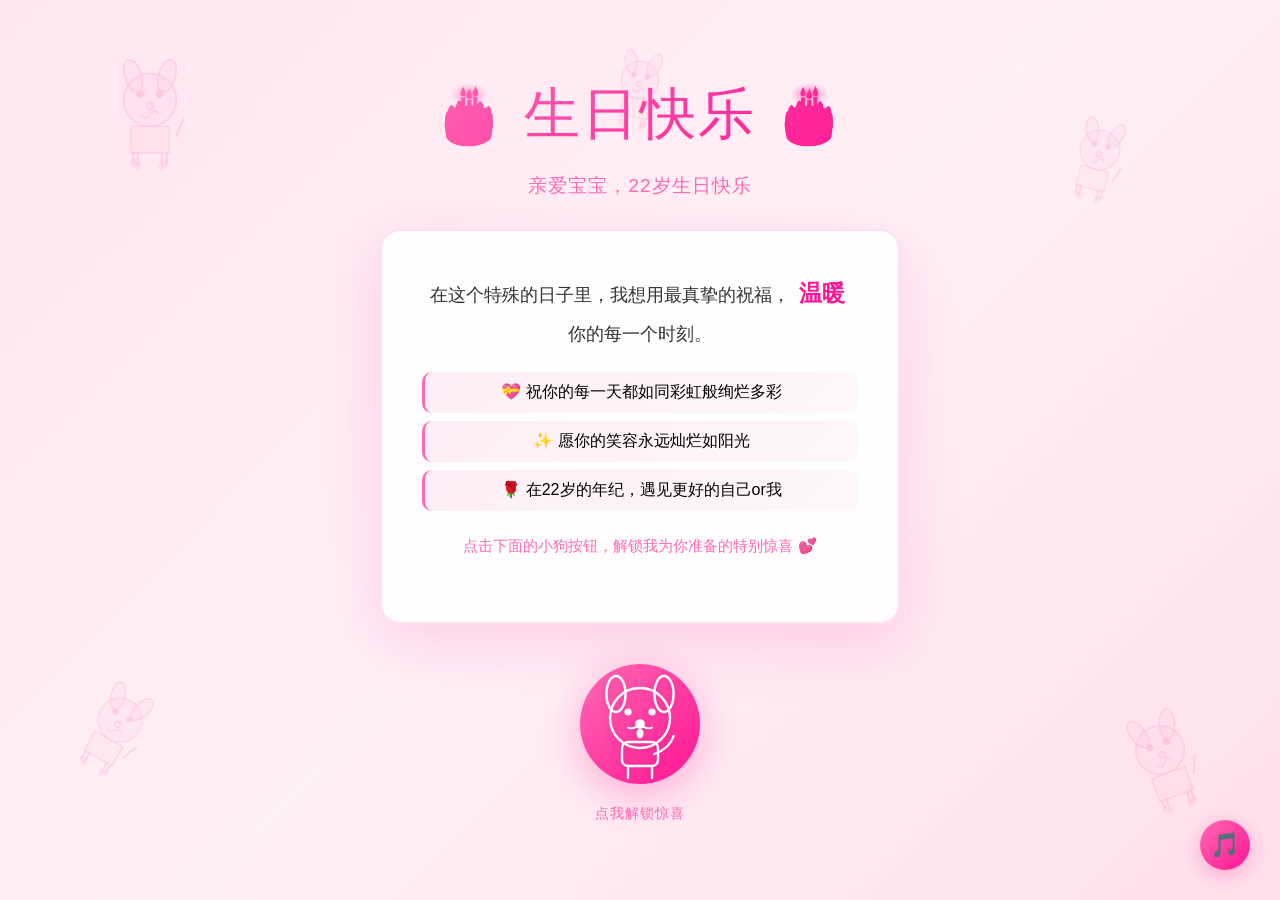
<file: index.html>
<!DOCTYPE html>
<html lang="zh-CN">
<head>
    <meta charset="UTF-8">
    <meta name="viewport" content="width=device-width, initial-scale=1.0">
    <title>小鱼宝宝生日快乐</title>
    <style>
        * {
            margin: 0;
            padding: 0;
            box-sizing: border-box;
        }

        body {
            font-family: 'Segoe UI', Tahoma, Geneva, Verdana, sans-serif;
            min-height: 100vh;
            display: flex;
            align-items: center;
            justify-content: center;
            overflow: hidden;
            background: linear-gradient(135deg, #ffe6f0 0%, #fff0f6 50%, #ffe0eb 100%);
            position: relative;
        }

        /* 背景遮罩层 */
        body::before {
            content: '';
            position: fixed;
            top: 0;
            left: 0;
            width: 100%;
            height: 100%;
            background: transparent;
            z-index: 1;
            pointer-events: none;
        }

        /* 背景线条小狗 */
        canvas {
            position: fixed;
            top: 0;
            left: 0;
            width: 100%;
            height: 100%;
            opacity: 0.3;
            z-index: 2;
            pointer-events: none;
        }

        .container {
            position: relative;
            z-index: 10;
            text-align: center;
            padding: 40px;
            max-width: 600px;
            animation: fadeIn 1s ease-in;
        }

        @keyframes fadeIn {
            from {
                opacity: 0;
                transform: translateY(20px);
            }
            to {
                opacity: 1;
                transform: translateY(0);
            }
        }

        .title {
            font-size: 3.5em;
            font-weight: 300;
            letter-spacing: 2px;
            margin-bottom: 20px;
            background: linear-gradient(135deg, #ff69b4, #ff1493);
            -webkit-background-clip: text;
            -webkit-text-fill-color: transparent;
            background-clip: text;
            color: #ff1493;
        }

        .age {
            font-size: 1.2em;
            color: #ff69b4;
            margin-bottom: 30px;
            font-weight: 300;
            letter-spacing: 1px;
        }

        .wishes-container {
            background: rgba(255, 255, 255, 0.9);
            backdrop-filter: blur(10px);
            border-radius: 20px;
            padding: 40px;
            margin-bottom: 40px;
            box-shadow: 0 20px 60px rgba(255, 20, 147, 0.15);
            border: 2px solid rgba(255, 105, 180, 0.2);
            animation: slideUp 1s ease-out 0.3s both;
        }

        @keyframes slideUp {
            from {
                opacity: 0;
                transform: translateY(30px);
            }
            to {
                opacity: 1;
                transform: translateY(0);
            }
        }

        .wishes-text {
            font-size: 1.1em;
            line-height: 2;
            color: #333;
            margin-bottom: 20px;
            font-weight: 300;
        }

        .special-word {
            display: inline-block;
            font-size: 1.3em;
            font-weight: 600;
            color: #ff1493;
            margin: 0 5px;
            animation: pulse 2s ease-in-out infinite;
        }

        @keyframes pulse {
            0%, 100% {
                transform: scale(1);
            }
            50% {
                transform: scale(1.1);
            }
        }

        .wishes-list {
            list-style: none;
            margin: 20px 0;
        }

        .wishes-list li {
            padding: 10px;
            margin: 8px 0;
            background: linear-gradient(135deg, rgba(255, 105, 180, 0.1), rgba(255, 192, 203, 0.1));
            border-radius: 10px;
            border-left: 3px solid #ff69b4;
            animation: slideIn 0.6s ease-out forwards;
        }

        .wishes-list li:nth-child(1) { animation-delay: 0.4s; }
        .wishes-list li:nth-child(2) { animation-delay: 0.5s; }
        .wishes-list li:nth-child(3) { animation-delay: 0.6s; }

        @keyframes slideIn {
            from {
                opacity: 0;
                transform: translateX(-20px);
            }
            to {
                opacity: 1;
                transform: translateX(0);
            }
        }

        .interactive-section {
            margin-top: 40px;
        }

        .gift-button {
            position: relative;
            width: 120px;
            height: 120px;
            background: linear-gradient(135deg, #ff69b4, #ff1493);
            border: none;
            border-radius: 50%;
            cursor: pointer;
            font-size: 0;
            box-shadow: 0 10px 40px rgba(255, 20, 147, 0.3);
            transition: all 0.3s ease;
            margin: 20px auto;
            display: block;
        }

        .gift-button:hover {
            transform: scale(1.1);
            box-shadow: 0 15px 60px rgba(255, 20, 147, 0.4);
        }

        .gift-button:active {
            transform: scale(0.95);
        }

        svg {
            width: 100%;
            height: 100%;
            filter: drop-shadow(0 2px 4px rgba(0, 0, 0, 0.1));
        }

        .button-text {
            display: block;
            margin-top: 15px;
            font-size: 0.9em;
            color: #ff69b4;
            font-weight: 500;
            letter-spacing: 1px;
        }

        .popup {
            position: fixed;
            top: 50%;
            left: 50%;
            transform: translate(-50%, -50%) scale(0);
            background: rgba(255, 255, 255, 0.95);
            backdrop-filter: blur(10px);
            padding: 40px;
            border-radius: 20px;
            box-shadow: 0 20px 60px rgba(255, 20, 147, 0.3);
            z-index: 1000;
            max-width: 400px;
            text-align: center;
            border: 2px solid rgba(255, 105, 180, 0.3);
            animation: popIn 0.5s cubic-bezier(0.68, -0.55, 0.265, 1.55) forwards;
        }

        @keyframes popIn {
            0% {
                transform: translate(-50%, -50%) scale(0) rotateZ(-10deg);
                opacity: 0;
            }
            100% {
                transform: translate(-50%, -50%) scale(1) rotateZ(0);
                opacity: 1;
            }
        }

        .popup h3 {
            font-size: 1.8em;
            color: #ff1493;
            margin-bottom: 15px;
            font-weight: 300;
            letter-spacing: 1px;
        }

        .popup p {
            color: #666;
            line-height: 1.8;
            margin-bottom: 15px;
            font-size: 0.95em;
        }

        .popup-close {
            background: linear-gradient(135deg, #ff69b4, #ff1493);
            color: white;
            border: none;
            padding: 10px 30px;
            border-radius: 20px;
            cursor: pointer;
            font-size: 0.9em;
            font-weight: 500;
            transition: all 0.3s ease;
            margin-top: 15px;
        }

        .popup-close:hover {
            transform: translateY(-2px);
            box-shadow: 0 5px 15px rgba(255, 20, 147, 0.3);
        }

        .confetti {
            position: fixed;
            width: 10px;
            height: 10px;
            background: #ff69b4;
            pointer-events: none;
            z-index: 999;
        }

        .floating-hearts {
            position: fixed;
            font-size: 2em;
            pointer-events: none;
            z-index: 999;
            animation: float 3s ease-in forwards;
        }

        @keyframes float {
            0% {
                transform: translateY(0) translateX(0) scale(1);
                opacity: 1;
            }
            100% {
                transform: translateY(-100px) translateX(50px) scale(0);
                opacity: 0;
            }
        }

        .music-toggle {
            position: fixed;
            bottom: 30px;
            right: 30px;
            width: 50px;
            height: 50px;
            background: linear-gradient(135deg, #ff69b4, #ff1493);
            border: none;
            border-radius: 50%;
            cursor: pointer;
            color: white;
            font-size: 1.5em;
            box-shadow: 0 5px 20px rgba(255, 20, 147, 0.3);
            transition: all 0.3s ease;
            z-index: 100;
        }

        .music-toggle:hover {
            transform: scale(1.1);
        }

        @media (max-width: 768px) {
            .title {
                font-size: 2.5em;
            }
            .wishes-container {
                padding: 30px 20px;
            }
            .gift-button {
                width: 100px;
                height: 100px;
            }
        }
    </style>
</head>
<body>
    <canvas id="bgCanvas"></canvas>

    <div class="container">
        <h1 class="title">🎂 生日快乐 🎂</h1>
        <p class="age">亲爱宝宝，22岁生日快乐</p>

        <div class="wishes-container">
            <div class="wishes-text">
                在这个特殊的日子里，我想用最真挚的祝福，
                <span class="special-word">温暖</span>你的每一个时刻。
            </div>

            <ul class="wishes-list">
                <li>💝 祝你的每一天都如同彩虹般绚烂多彩</li>
                <li>✨ 愿你的笑容永远灿烂如阳光</li>
                <li>🌹 在22岁的年纪，遇见更好的自己or我</li>
            </ul>

            <div class="wishes-text" style="margin-top: 20px; font-size: 0.95em; color: #ff69b4;">
                点击下面的小狗按钮，解锁我为你准备的特别惊喜 💕
            </div>
        </div>

        <div class="interactive-section">
            <button class="gift-button" id="giftBtn" title="点击我看看">
                <svg viewBox="0 0 100 100" xmlns="http://www.w3.org/2000/svg">
                    <!-- 小狗头部 -->
                    <circle cx="50" cy="45" r="25" fill="none" stroke="white" stroke-width="2"/>
                    <!-- 左耳 -->
                    <ellipse cx="30" cy="25" rx="8" ry="15" fill="none" stroke="white" stroke-width="2"/>
                    <!-- 右耳 -->
                    <ellipse cx="70" cy="25" rx="8" ry="15" fill="none" stroke="white" stroke-width="2"/>
                    <!-- 左眼 -->
                    <circle cx="40" cy="40" r="3" fill="white"/>
                    <!-- 右眼 -->
                    <circle cx="60" cy="40" r="3" fill="white"/>
                    <!-- 鼻子 -->
                    <circle cx="50" cy="50" r="4" fill="white"/>
                    <!-- 嘴 -->
                    <path d="M 50 50 Q 45 55 40 53" fill="none" stroke="white" stroke-width="1.5" stroke-linecap="round"/>
                    <path d="M 50 50 Q 55 55 60 53" fill="none" stroke="white" stroke-width="1.5" stroke-linecap="round"/>
                    <!-- 舌头 -->
                    <ellipse cx="50" cy="58" rx="3" ry="4" fill="white"/>
                    <!-- 身体 -->
                    <rect x="35" y="65" width="30" height="20" rx="5" fill="none" stroke="white" stroke-width="2"/>
                    <!-- 左前腿 -->
                    <line x1="40" y1="85" x2="40" y2="95" stroke="white" stroke-width="2" stroke-linecap="round"/>
                    <!-- 右前腿 -->
                    <line x1="60" y1="85" x2="60" y2="95" stroke="white" stroke-width="2" stroke-linecap="round"/>
                    <!-- 尾巴 -->
                    <path d="M 62 75 Q 75 70 78 60" fill="none" stroke="white" stroke-width="2" stroke-linecap="round"/>
                </svg>
            </button>
            <span class="button-text">点我解锁惊喜</span>
        </div>
    </div>

    <!-- 弹出框 -->
    <div class="popup" id="popup" style="display: none;">
        <h3>✨ 特别惊喜 ✨</h3>
        <p>亲爱老婆，在你22岁的生日，我想告诉你：</p>
        <p style="font-size: 1.1em; color: #ff1493; margin: 20px 0;">
            因为有你，平凡的日子也满是欢喜，<br>
            春去秋来，朝朝暮暮，
            我会牵着你的手，一直走到很久很久。
        </p>
        <p>感谢你的出现，让我的世界充满了色彩。<br>
        希望在接下来的每一个日子里，<br>
        我们一起去追寻更多的快乐。</p>
        <button class="popup-close" onclick="closePopup()">关闭</button>
    </div>

    <!-- 音乐控制 -->
    <button class="music-toggle" id="musicToggle" title="点击播放音乐">🎵</button>

    <script>
        // 背景线条小狗绘制
        const canvas = document.getElementById('bgCanvas');
        const ctx = canvas.getContext('2d');

        function resizeCanvas() {
            canvas.width = window.innerWidth;
            canvas.height = window.innerHeight;
            drawBackgroundDogs();
        }

        function drawBackgroundDogs() {
            ctx.clearRect(0, 0, canvas.width, canvas.height);
            
            // 绘制多个不同大小和位置的小狗
            drawDogWithDetails(150, 100, 1.2, 0);
            drawDogWithDetails(canvas.width - 180, 150, 0.9, 15);
            drawDogWithDetails(120, canvas.height - 180, 1, 30);
            drawDogWithDetails(canvas.width - 120, canvas.height - 150, 1.1, -20);
            drawDogWithDetails(canvas.width * 0.5, 80, 0.85, 10);
        }

        function drawDogWithDetails(x, y, scale, rotation) {
            ctx.save();
            ctx.translate(x, y);
            ctx.rotate((rotation * Math.PI) / 180);
            ctx.scale(scale, scale);

            ctx.strokeStyle = 'rgba(255, 105, 180, 0.6)';
            ctx.fillStyle = 'rgba(255, 105, 180, 0.15)';
            ctx.lineWidth = 1.5;
            ctx.lineCap = 'round';
            ctx.lineJoin = 'round';

            // 头部
            ctx.beginPath();
            ctx.arc(0, 0, 22, 0, Math.PI * 2);
            ctx.stroke();
            ctx.fill();

            // 左耳
            ctx.beginPath();
            ctx.ellipse(-14, -20, 7, 14, -0.3, 0, Math.PI * 2);
            ctx.stroke();
            ctx.fill();

            // 右耳
            ctx.beginPath();
            ctx.ellipse(14, -20, 7, 14, 0.3, 0, Math.PI * 2);
            ctx.stroke();
            ctx.fill();

            // 左眼
            ctx.beginPath();
            ctx.arc(-8, -5, 2.5, 0, Math.PI * 2);
            ctx.stroke();
            ctx.fillStyle = 'rgba(255, 105, 180, 0.8)';
            ctx.fill();
            ctx.fillStyle = 'rgba(255, 105, 180, 0.15)';

            // 右眼
            ctx.beginPath();
            ctx.arc(8, -5, 2.5, 0, Math.PI * 2);
            ctx.stroke();
            ctx.fillStyle = 'rgba(255, 105, 180, 0.8)';
            ctx.fill();
            ctx.fillStyle = 'rgba(255, 105, 180, 0.15)';

            // 鼻子
            ctx.strokeStyle = 'rgba(255, 105, 180, 0.6)';
            ctx.beginPath();
            ctx.arc(0, 5, 3, 0, Math.PI * 2);
            ctx.stroke();
            ctx.fill();

            // 嘴巴
            ctx.beginPath();
            ctx.arc(-4, 12, 3, 0.2, Math.PI - 0.2);
            ctx.stroke();
            ctx.beginPath();
            ctx.arc(4, 12, 3, Math.PI + 0.2, Math.PI * 2 - 0.2);
            ctx.stroke();

            // 舌头
            ctx.beginPath();
            ctx.ellipse(0, 18, 2, 3, 0, 0, Math.PI * 2);
            ctx.fillStyle = 'rgba(255, 192, 203, 0.4)';
            ctx.fill();

            // 身体
            ctx.strokeStyle = 'rgba(255, 105, 180, 0.6)';
            ctx.beginPath();
            ctx.rect(-16, 22, 32, 22);
            ctx.stroke();
            ctx.fill();

            // 前腿
            ctx.strokeStyle = 'rgba(255, 105, 180, 0.6)';
            ctx.lineWidth = 2;
            ctx.beginPath();
            ctx.moveTo(-10, 44);
            ctx.lineTo(-10, 54);
            ctx.stroke();
            ctx.beginPath();
            ctx.moveTo(10, 44);
            ctx.lineTo(10, 54);
            ctx.stroke();

            // 后腿
            ctx.beginPath();
            ctx.moveTo(-14, 44);
            ctx.lineTo(-14, 52);
            ctx.stroke();
            ctx.beginPath();
            ctx.moveTo(14, 44);
            ctx.lineTo(14, 52);
            ctx.stroke();

            // 尾巴
            ctx.strokeStyle = 'rgba(255, 105, 180, 0.6)';
            ctx.lineWidth = 2;
            ctx.beginPath();
            ctx.quadraticCurveTo(22, 30, 28, 15);
            ctx.stroke();

            // 爪子
            ctx.fillStyle = 'rgba(255, 105, 180, 0.3)';
            ctx.beginPath();
            ctx.ellipse(-10, 55, 3, 4, 0, 0, Math.PI * 2);
            ctx.fill();
            ctx.beginPath();
            ctx.ellipse(10, 55, 3, 4, 0, 0, Math.PI * 2);
            ctx.fill();
            ctx.beginPath();
            ctx.ellipse(-14, 52, 2.5, 3.5, 0, 0, Math.PI * 2);
            ctx.fill();
            ctx.beginPath();
            ctx.ellipse(14, 52, 2.5, 3.5, 0, 0, Math.PI * 2);
            ctx.fill();

            ctx.restore();
        }

        window.addEventListener('resize', resizeCanvas);
        resizeCanvas();

        // 按钮点击事件
        const giftBtn = document.getElementById('giftBtn');
        const popup = document.getElementById('popup');

        giftBtn.addEventListener('click', function() {
            popup.style.display = 'block';
            createConfetti();
            createFloatingHearts();
            triggerFireworks();
            playMusic();
        });

        function closePopup() {
            popup.style.display = 'none';
        }

        // 彩纸掉落效果
        function createConfetti() {
            const colors = ['#ff69b4', '#ff1493', '#ffc0cb', '#ffb6c1'];
            for (let i = 0; i < 50; i++) {
                const confetti = document.createElement('div');
                confetti.className = 'confetti';
                confetti.style.left = Math.random() * 100 + '%';
                confetti.style.top = '-10px';
                confetti.style.background = colors[Math.floor(Math.random() * colors.length)];
                confetti.style.animation = `float ${2 + Math.random() * 2}s ease-in forwards`;
                document.body.appendChild(confetti);

                setTimeout(() => confetti.remove(), 4000);
            }
        }

        // 浮动爱心
        function createFloatingHearts() {
            for (let i = 0; i < 15; i++) {
                setTimeout(() => {
                    const heart = document.createElement('div');
                    heart.className = 'floating-hearts';
                    heart.innerHTML = '❤️';
                    heart.style.left = Math.random() * 100 + '%';
                    heart.style.top = Math.random() * 50 + 50 + '%';
                    heart.style.animation = `float ${3 + Math.random()}s ease-in forwards`;
                    document.body.appendChild(heart);

                    setTimeout(() => heart.remove(), 3500);
                }, i * 100);
            }
        }

        // 烟火效果
        function triggerFireworks() {
            const colors = ['#ff69b4', '#ff1493', '#ffc0cb', '#ffb6c1', '#ff69b4'];
            for (let i = 0; i < 30; i++) {
                const spark = document.createElement('div');
                spark.className = 'confetti';
                const angle = (Math.PI * 2 * i) / 30;
                const velocity = 5;
                spark.style.left = '50%';
                spark.style.top = '50%';
                spark.style.background = colors[Math.floor(Math.random() * colors.length)];
                document.body.appendChild(spark);

                let x = window.innerWidth / 2;
                let y = window.innerHeight / 2;
                let vx = Math.cos(angle) * velocity;
                let vy = Math.sin(angle) * velocity;

                const animate = () => {
                    x += vx;
                    y += vy;
                    vy += 0.1;
                    spark.style.left = x + 'px';
                    spark.style.top = y + 'px';
                    spark.style.opacity = 1 - (y - window.innerHeight / 2) / 200;

                    if (y < window.innerHeight) {
                        requestAnimationFrame(animate);
                    } else {
                        spark.remove();
                    }
                };
                animate();
            }
        }

        // 播放生日快乐音乐
        function playMusic() {
            try {
                const audioContext = new (window.AudioContext || window.webkitAudioContext)();
                const now = audioContext.currentTime;

                // 生日快乐歌的简化版本
                const notes = [
                    { freq: 262, time: 0, duration: 0.3 },
                    { freq: 262, time: 0.4, duration: 0.3 },
                    { freq: 294, time: 0.8, duration: 0.6 },
                    { freq: 262, time: 1.6, duration: 0.6 },
                    { freq: 330, time: 2.4, duration: 0.6 },
                    { freq: 392, time: 3.2, duration: 1.2 },
                    { freq: 392, time: 4.6, duration: 0.3 },
                    { freq: 392, time: 5.0, duration: 0.3 },
                    { freq: 392, time: 5.4, duration: 0.6 },
                    { freq: 349, time: 6.2, duration: 0.6 },
                    { freq: 330, time: 7.0, duration: 0.6 },
                    { freq: 294, time: 7.8, duration: 1.2 },
                ];

                notes.forEach(note => {
                    const osc = audioContext.createOscillator();
                    const gain = audioContext.createGain();
                    osc.connect(gain);
                    gain.connect(audioContext.destination);
                    osc.frequency.value = note.freq;
                    gain.gain.setValueAtTime(0.15, now + note.time);
                    gain.gain.exponentialRampToValueAtTime(0.01, now + note.time + note.duration);
                    osc.start(now + note.time);
                    osc.stop(now + note.time + note.duration);
                });
            } catch (e) {
                console.log('Audio context not available');
            }
        }

        // 音乐按钮控制
        const musicToggle = document.getElementById('musicToggle');
        musicToggle.addEventListener('click', playMusic);

        // 点击关闭弹窗
        popup.addEventListener('click', function(e) {
            if (e.target === popup) {
                closePopup();
            }
        });
    </script>
</body>
</html>
</file>
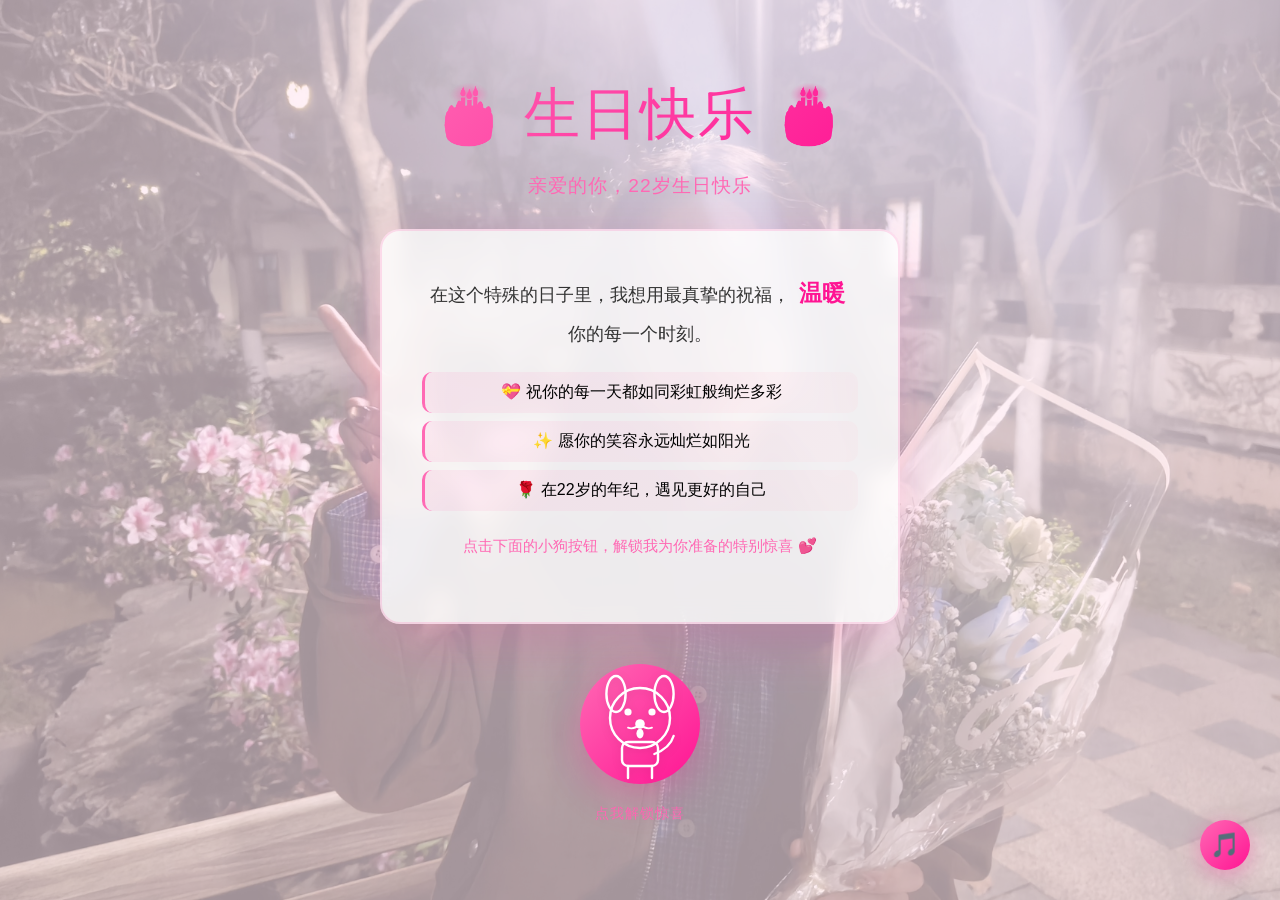
<file: birthday.html>
<!DOCTYPE html>
<html lang="zh-CN">
<head>
    <meta charset="UTF-8">
    <meta name="viewport" content="width=device-width, initial-scale=1.0">
    <title>生日快乐 - 给你的特别祝福</title>
    <style>
        * {
            margin: 0;
            padding: 0;
            box-sizing: border-box;
        }

        body {
            font-family: 'Segoe UI', Tahoma, Geneva, Verdana, sans-serif;
            min-height: 100vh;
            display: flex;
            align-items: center;
            justify-content: center;
            overflow: hidden;
            /* 替换为 bj.jpg 背景图 */
            background: url("bj.jpg") no-repeat center center;
            background-size: cover;
            background-attachment: fixed;
        }

        /* 半透明遮罩，让文字更清晰 */
        body::after {
            content: '';
            position: fixed;
            top: 0;
            left: 0;
            width: 100%;
            height: 100%;
            background: rgba(255, 230, 240, 0.6);
            z-index: 1;
            pointer-events: none;
        }

        .container {
            position: relative;
            z-index: 10;
            text-align: center;
            padding: 40px;
            max-width: 600px;
            animation: fadeIn 1s ease-in;
        }

        @keyframes fadeIn {
            from {
                opacity: 0;
                transform: translateY(20px);
            }
            to {
                opacity: 1;
                transform: translateY(0);
            }
        }

        .title {
            font-size: 3.5em;
            font-weight: 300;
            letter-spacing: 2px;
            margin-bottom: 20px;
            background: linear-gradient(135deg, #ff69b4, #ff1493);
            -webkit-background-clip: text;
            -webkit-text-fill-color: transparent;
            background-clip: text;
        }

        .age {
            font-size: 1.2em;
            color: #ff69b4;
            margin-bottom: 30px;
            font-weight: 300;
            letter-spacing: 1px;
        }

        .wishes-container {
            background: rgba(255, 255, 255, 0.8);
            backdrop-filter: blur(10px);
            border-radius: 20px;
            padding: 40px;
            margin-bottom: 40px;
            box-shadow: 0 20px 60px rgba(255, 20, 147, 0.15);
            border: 2px solid rgba(255, 105, 180, 0.2);
            animation: slideUp 1s ease-out 0.3s both;
        }

        @keyframes slideUp {
            from {
                opacity: 0;
                transform: translateY(30px);
            }
            to {
                opacity: 1;
                transform: translateY(0);
            }
        }

        .wishes-text {
            font-size: 1.1em;
            line-height: 2;
            color: #333;
            margin-bottom: 20px;
            font-weight: 300;
        }

        .special-word {
            display: inline-block;
            font-size: 1.3em;
            font-weight: 600;
            color: #ff1493;
            margin: 0 5px;
            animation: pulse 2s ease-in-out infinite;
        }

        @keyframes pulse {
            0%, 100% {
                transform: scale(1);
            }
            50% {
                transform: scale(1.1);
            }
        }

        .wishes-list {
            list-style: none;
            margin: 20px 0;
        }

        .wishes-list li {
            padding: 10px;
            margin: 8px 0;
            background: linear-gradient(135deg, rgba(255, 105, 180, 0.1), rgba(255, 192, 203, 0.1));
            border-radius: 10px;
            border-left: 3px solid #ff69b4;
            animation: slideIn 0.6s ease-out forwards;
        }

        .wishes-list li:nth-child(1) { animation-delay: 0.4s; }
        .wishes-list li:nth-child(2) { animation-delay: 0.5s; }
        .wishes-list li:nth-child(3) { animation-delay: 0.6s; }

        @keyframes slideIn {
            from {
                opacity: 0;
                transform: translateX(-20px);
            }
            to {
                opacity: 1;
                transform: translateX(0);
            }
        }

        .gift-button {
            position: relative;
            width: 120px;
            height: 120px;
            background: linear-gradient(135deg, #ff69b4, #ff1493);
            border: none;
            border-radius: 50%;
            cursor: pointer;
            font-size: 0;
            box-shadow: 0 10px 40px rgba(255, 20, 147, 0.3);
            transition: all 0.3s ease;
            margin: 20px auto;
            display: block;
        }

        .gift-button:hover {
            transform: scale(1.1);
            box-shadow: 0 15px 60px rgba(255, 20, 147, 0.4);
        }

        .gift-button:active {
            transform: scale(0.95);
        }

        svg {
            width: 100%;
            height: 100%;
            filter: drop-shadow(0 2px 4px rgba(0, 0, 0, 0.1));
        }

        .button-text {
            display: block;
            margin-top: 15px;
            font-size: 0.9em;
            color: #ff69b4;
            font-weight: 500;
            letter-spacing: 1px;
        }

        .popup {
            position: fixed;
            top: 50%;
            left: 50%;
            transform: translate(-50%, -50%) scale(0);
            background: rgba(255, 255, 255, 0.95);
            backdrop-filter: blur(10px);
            padding: 40px;
            border-radius: 20px;
            box-shadow: 0 20px 60px rgba(255, 20, 147, 0.3);
            z-index: 1000;
            max-width: 400px;
            text-align: center;
            border: 2px solid rgba(255, 105, 180, 0.3);
            animation: popIn 0.5s cubic-bezier(0.68, -0.55, 0.265, 1.55) forwards;
        }

        @keyframes popIn {
            0% {
                transform: translate(-50%, -50%) scale(0) rotateZ(-10deg);
                opacity: 0;
            }
            100% {
                transform: translate(-50%, -50%) scale(1) rotateZ(0);
                opacity: 1;
            }
        }

        .popup h3 {
            font-size: 1.8em;
            color: #ff1493;
            margin-bottom: 15px;
            font-weight: 300;
            letter-spacing: 1px;
        }

        .popup p {
            color: #666;
            line-height: 1.8;
            margin-bottom: 15px;
            font-size: 0.95em;
        }

        .popup-close {
            background: linear-gradient(135deg, #ff69b4, #ff1493);
            color: white;
            border: none;
            padding: 10px 30px;
            border-radius: 20px;
            cursor: pointer;
            font-size: 0.9em;
            font-weight: 500;
            transition: all 0.3s ease;
            margin-top: 15px;
        }

        .popup-close:hover {
            transform: translateY(-2px);
            box-shadow: 0 5px 15px rgba(255, 20, 147, 0.3);
        }

        .confetti {
            position: fixed;
            width: 10px;
            height: 10px;
            background: #ff69b4;
            pointer-events: none;
            z-index: 999;
        }

        .floating-hearts {
            position: fixed;
            font-size: 2em;
            pointer-events: none;
            z-index: 999;
            animation: float 3s ease-in forwards;
        }

        @keyframes float {
            0% {
                transform: translateY(0) translateX(0) scale(1);
                opacity: 1;
            }
            100% {
                transform: translateY(-100px) translateX(50px) scale(0);
                opacity: 0;
            }
        }

        .music-toggle {
            position: fixed;
            bottom: 30px;
            right: 30px;
            width: 50px;
            height: 50px;
            background: linear-gradient(135deg, #ff69b4, #ff1493);
            border: none;
            border-radius: 50%;
            cursor: pointer;
            color: white;
            font-size: 1.5em;
            box-shadow: 0 5px 20px rgba(255, 20, 147, 0.3);
            transition: all 0.3s ease;
            z-index: 100;
        }

        .music-toggle:hover {
            transform: scale(1.1);
        }

        @media (max-width: 768px) {
            .title {
                font-size: 2.5em;
            }
            .wishes-container {
                padding: 30px 20px;
            }
            .gift-button {
                width: 100px;
                height: 100px;
            }
        }
    </style>
</head>
<body>
    <!-- 移除原有 Canvas 背景 -->

    <div class="container">
        <h1 class="title">🎂 生日快乐 🎂</h1>
        <p class="age">亲爱的你，22岁生日快乐</p>

        <div class="wishes-container">
            <div class="wishes-text">
                在这个特殊的日子里，我想用最真挚的祝福，
                <span class="special-word">温暖</span>你的每一个时刻。
            </div>

            <ul class="wishes-list">
                <li>💝 祝你的每一天都如同彩虹般绚烂多彩</li>
                <li>✨ 愿你的笑容永远灿烂如阳光</li>
                <li>🌹 在22岁的年纪，遇见更好的自己</li>
            </ul>

            <div class="wishes-text" style="margin-top: 20px; font-size: 0.95em; color: #ff69b4;">
                点击下面的小狗按钮，解锁我为你准备的特别惊喜 💕
            </div>
        </div>

        <div class="interactive-section">
            <button class="gift-button" id="giftBtn" title="点击我看看">
                <svg viewBox="0 0 100 100" xmlns="http://www.w3.org/2000/svg">
                    <circle cx="50" cy="45" r="25" fill="none" stroke="white" stroke-width="2"/>
                    <ellipse cx="30" cy="25" rx="8" ry="15" fill="none" stroke="white" stroke-width="2"/>
                    <ellipse cx="70" cy="25" rx="8" ry="15" fill="none" stroke="white" stroke-width="2"/>
                    <circle cx="40" cy="40" r="3" fill="white"/>
                    <circle cx="60" cy="40" r="3" fill="white"/>
                    <circle cx="50" cy="50" r="4" fill="white"/>
                    <path d="M 50 50 Q 45 55 40 53" fill="none" stroke="white" stroke-width="1.5" stroke-linecap="round"/>
                    <path d="M 50 50 Q 55 55 60 53" fill="none" stroke="white" stroke-width="1.5" stroke-linecap="round"/>
                    <ellipse cx="50" cy="58" rx="3" ry="4" fill="white"/>
                    <rect x="35" y="65" width="30" height="20" rx="5" fill="none" stroke="white" stroke-width="2"/>
                    <line x1="40" y1="85" x2="40" y2="95" stroke="white" stroke-width="2" stroke-linecap="round"/>
                    <line x1="60" y1="85" x2="60" y2="95" stroke="white" stroke-width="2" stroke-linecap="round"/>
                    <path d="M 62 75 Q 75 70 78 60" fill="none" stroke="white" stroke-width="2" stroke-linecap="round"/>
                </svg>
            </button>
            <span class="button-text">点我解锁惊喜</span>
        </div>
    </div>

    <div class="popup" id="popup" style="display: none;">
        <h3>✨ 特别惊喜 ✨</h3>
        <p>亲爱的，在你22岁的生日，我想告诉你：</p>
        <p style="font-size: 1.1em; color: #ff1493; margin: 20px 0;">
            你就像这只小狗一样，<br>
            可爱、温暖、忠诚、值得被疼爱
        </p>
        <p>感谢你的出现，让我的世界充满了色彩。<br>
        希望在接下来的每一个日子里，<br>
        我们一起去追寻更多的快乐。</p>
        <button class="popup-close" onclick="closePopup()">关闭</button>
    </div>

    <button class="music-toggle" id="musicToggle" title="点击播放音乐">🎵</button>

    <script>
        const giftBtn = document.getElementById('giftBtn');
        const popup = document.getElementById('popup');

        giftBtn.addEventListener('click', function() {
            popup.style.display = 'block';
            createConfetti();
            createFloatingHearts();
            triggerFireworks();
            playMusic();
        });

        function closePopup() {
            popup.style.display = 'none';
        }

        function createConfetti() {
            const colors = ['#ff69b4', '#ff1493', '#ffc0cb', '#ffb6c1'];
            for (let i = 0; i < 50; i++) {
                const confetti = document.createElement('div');
                confetti.className = 'confetti';
                confetti.style.left = Math.random() * 100 + '%';
                confetti.style.top = '-10px';
                confetti.style.background = colors[Math.floor(Math.random() * colors.length)];
                confetti.style.animation = `float ${2 + Math.random() * 2}s ease-in forwards`;
                document.body.appendChild(confetti);

                setTimeout(() => confetti.remove(), 4000);
            }
        }

        function createFloatingHearts() {
            for (let i = 0; i < 15; i++) {
                setTimeout(() => {
                    const heart = document.createElement('div');
                    heart.className = 'floating-hearts';
                    heart.innerHTML = '❤️';
                    heart.style.left = Math.random() * 100 + '%';
                    heart.style.top = Math.random() * 50 + 50 + '%';
                    heart.style.animation = `float ${3 + Math.random()}s ease-in forwards`;
                    document.body.appendChild(heart);

                    setTimeout(() => heart.remove(), 3500);
                }, i * 100);
            }
        }

        function triggerFireworks() {
            const colors = ['#ff69b4', '#ff1493', '#ffc0cb', '#ffb6c1', '#ff69b4'];
            for (let i = 0; i < 30; i++) {
                const spark = document.createElement('div');
                spark.className = 'confetti';
                const angle = (Math.PI * 2 * i) / 30;
                const velocity = 5;
                spark.style.left = '50%';
                spark.style.top = '50%';
                spark.style.background = colors[Math.floor(Math.random() * colors.length)];
                document.body.appendChild(spark);

                let x = window.innerWidth / 2;
                let y = window.innerHeight / 2;
                let vx = Math.cos(angle) * velocity;
                let vy = Math.sin(angle) * velocity;

                const animate = () => {
                    x += vx;
                    y += vy;
                    vy += 0.1;
                    spark.style.left = x + 'px';
                    spark.style.top = y + 'px';
                    spark.style.opacity = 1 - (y - window.innerHeight / 2) / 200;

                    if (y < window.innerHeight) {
                        requestAnimationFrame(animate);
                    } else {
                        spark.remove();
                    }
                };
                animate();
            }
        }

        function playMusic() {
            try {
                const audioContext = new (window.AudioContext || window.webkitAudioContext)();
                const now = audioContext.currentTime;

                const notes = [
                    { freq: 262, time: 0, duration: 0.3 },
                    { freq: 262, time: 0.4, duration: 0.3 },
                    { freq: 294, time: 0.8, duration: 0.6 },
                    { freq: 262, time: 1.6, duration: 0.6 },
                    { freq: 330, time: 2.4, duration: 0.6 },
                    { freq: 392, time: 3.2, duration: 1.2 },
                    { freq: 392, time: 4.6, duration: 0.3 },
                    { freq: 392, time: 5.0, duration: 0.3 },
                    { freq: 392, time: 5.4, duration: 0.6 },
                    { freq: 349, time: 6.2, duration: 0.6 },
                    { freq: 330, time: 7.0, duration: 0.6 },
                    { freq: 294, time: 7.8, duration: 1.2 },
                ];

                notes.forEach(note => {
                    const osc = audioContext.createOscillator();
                    const gain = audioContext.createGain();
                    osc.connect(gain);
                    gain.connect(audioContext.destination);
                    osc.frequency.value = note.freq;
                    gain.gain.setValueAtTime(0.15, now + note.time);
                    gain.gain.exponentialRampToValueAtTime(0.01, now + note.time + note.duration);
                    osc.start(now + note.time);
                    osc.stop(now + note.time + note.duration);
                });
            } catch (e) {
                console.log('Audio context not available');
            }
        }

        const musicToggle = document.getElementById('musicToggle');
        musicToggle.addEventListener('click', playMusic);

        popup.addEventListener('click', function(e) {
            if (e.target === popup) {
                closePopup();
            }
        });
    </script>
</body>
</html>
</file>
